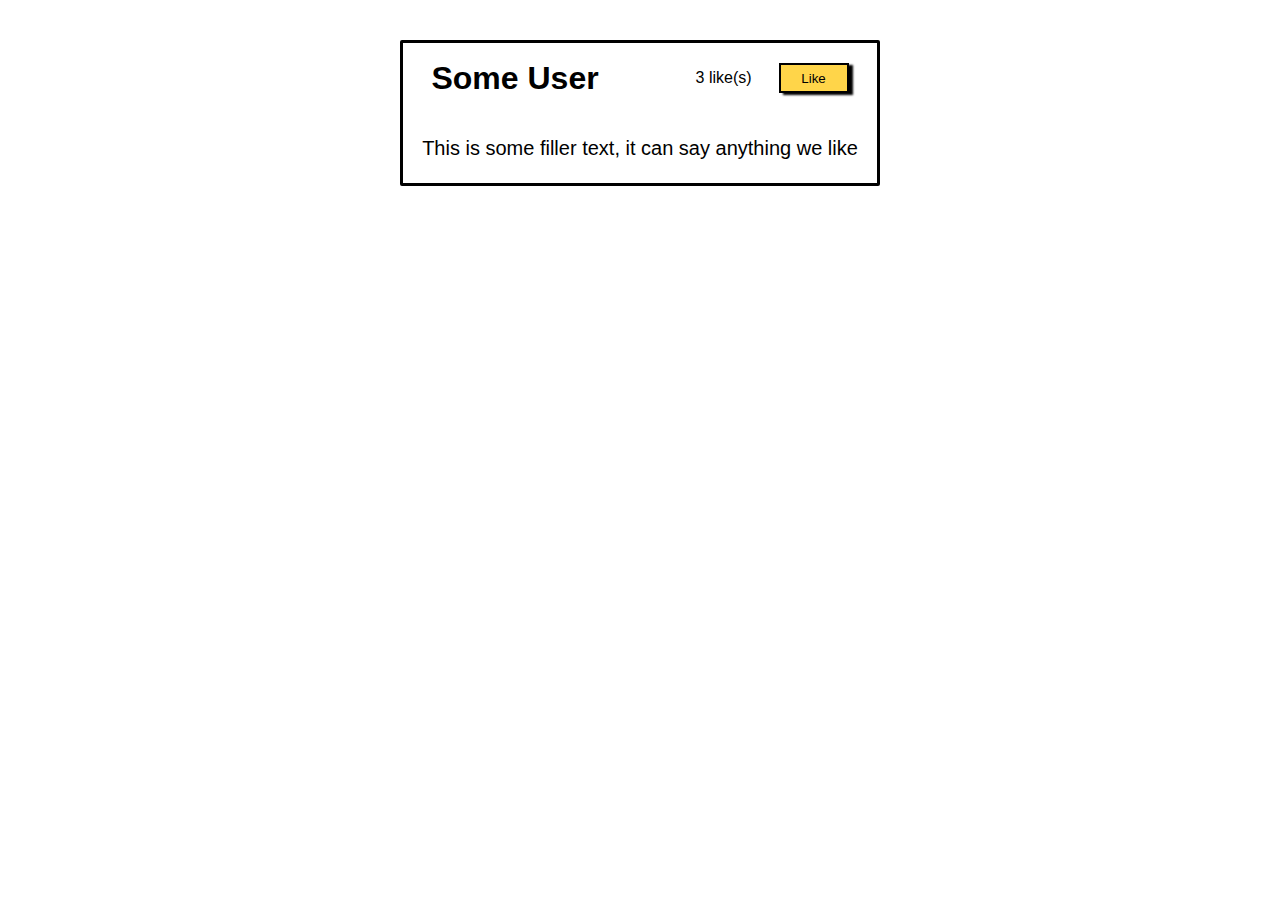
<file: Likes_Pt1/index.html>
<!DOCTYPE html>
<html lang="en">
<head>
    <meta charset="UTF-8">
    <meta http-equiv="X-UA-Compatible" content="IE=edge">
    <meta name="viewport" content="width=device-width, initial-scale=1.0">
    <link rel="stylesheet" href="./style.css">
    <title>Document</title>
</head>
<body>
    <main>
        <div class="container flexed">
            <div id="top" class="row flexed">
                <h1>Some User</h1>
                <span id="counter">3 like(s)</span>
                <button class="like-btn" onclick="like()">Like</button>
            </div>
            <div id="bottom" class="row flexed">
                <p>This is some filler text, it can say anything we like</p>
            </div>
        </div>
    </main>
    <script src="./script.js"></script>
</body>
</html>
</file>
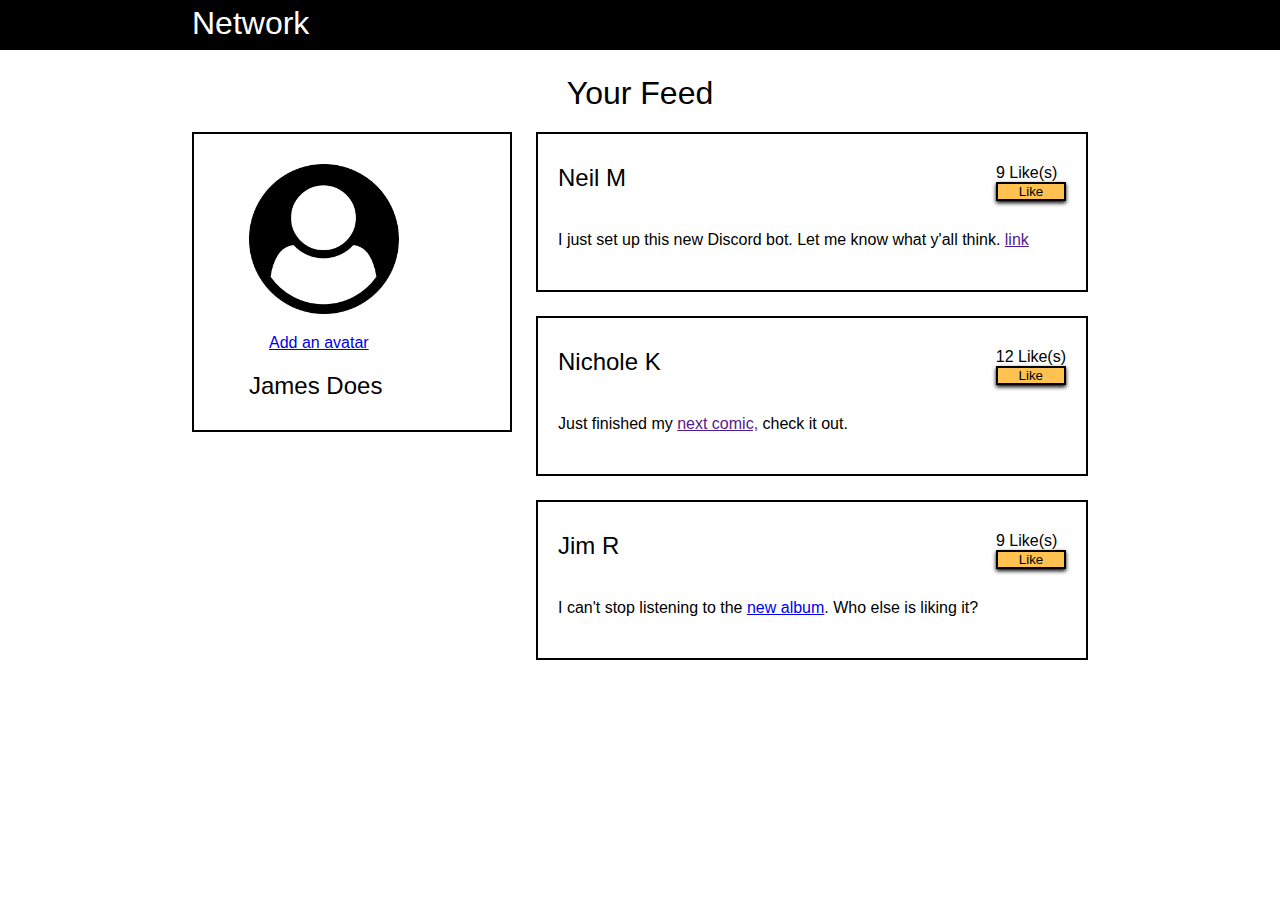
<file: Likes_Pt2/index.html>
<!DOCTYPE html>
<html lang="en">

<head>
    <meta charset="UTF-8">
    <meta http-equiv="X-UA-Compatible" content="IE=edge">
    <meta name="viewport" content="width=device-width, initial-scale=1.0">
    <link rel="stylesheet" href="./style.css">
    <title>Document</title>
</head>

<body>
    <nav>
        <div class="container">
            <h1>
                Network
            </h1>
        </div>
    </nav>
    <main>
        <h1 id="feed">Your Feed</h1>
        <div class="container flexed">
            <div id="col-left" class="column">
                <div class="flexed">
                    <img src="./images/user-circle.png" alt="user icon">
                </div>
                <div id="avatar">
                    <a href="#">Add an avatar</a>
                </div>
                <div class="flexed">
                    <h2 id="username">James Does</h2>
                </div>
            </div>
            <div id="col-right" class="column">
                <div class="row">
                    <div class="rowtop flexed">
                        <h2>Neil M</h2>
                        <div class="likes">
                            <p id="post1">9 Like(s)</p>
                            <button class="like-btn" onclick="like(0)">Like</button>
                        </div>
                    </div>
                    <div class="rowbot">
                        <p>I just set up this new Discord bot. Let me know what y'all think. <a href="">link</a></p>
                    </div>
                </div>
                <div class="row">
                    <div class="rowtop flexed">
                        <h2>Nichole K</h2>
                        <div class="likes">
                            <p id="post2">12 Like(s)</p>
                            <button class="like-btn" onclick="like(1)">Like</button>
                        </div>
                    </div>
                    <div class="rowbot">
                        <p>Just finished my <a href="">next comic,</a> check it out.</p>
                    </div>
                </div>
                <div class="row">
                    <div class="rowtop flexed">
                        <h2>Jim R</h2>
                        <div class="likes">
                            <p id="post3">9 Like(s)</p>
                            <button class="like-btn" onclick="like(2)">Like</button>
                        </div>
                    </div>
                    <div class="rowbot">
                        <p>I can't stop listening to the <a href="#">new album</a>. Who else is liking it?</p>
                    </div>
                </div>
            </div>
        </div>
    </main>
    <script src="./script.js"></script>
</body>

</html>
</file>
<file: Likes_Pt1/style.css>
* {
    margin: 0;
    padding: 0;
    box-sizing: border-box;
    font-family: sans-serif;
}

main {
    display: flex;
    padding: 40px;
}

.container {
    margin: 0 auto;
    min-height: 140px;
    width: 40%;
    background-color: white;
    border: 3px solid black;
    border-radius: 2px;
    flex-direction: column;
}

.flexed {
    display: flex;
    align-items: center;
    justify-content: space-around;
}

.row {
    width: 100%;
    min-height: 70px;
    padding: 15px;
}
#top span {
    margin-left: 40px;
    padding-left: 30px;
}

button {
    min-height: 30px;
    width: 70px;
    background-color: rgb(255, 213, 73);
    border: 2px solid black;
    box-shadow: black 4px 2px 2px 0;
}

#bottom p {
    font-size: 20px;
}
</file>
<file: Likes_Pt2/style.css>
* {
    margin: 0;
    padding: 0;
    box-sizing: border-box;
    font-family: sans-serif;
    font-weight: lighter;
    /* border: 5px dotted red; */
}
nav {
    background-color: black;
    min-height: 50px;
}

.container {
    width: 70%;
    margin: 0 auto;
    gap: 1.5em;
}

.flexed {
    margin: 0 auto;
    display: flex;
    justify-content: space-between;
}

h1  {
    color: white;
    align-items: left;
    font-size: 2em;
    padding-top: 5px;
}
#feed {
    color: black;
    text-align: center;
    margin: 20px;
}

.column {
    
}

#col-left {
    border: 2px solid black;
    height: 300px;
    flex: 1;
    padding: 20px;
}

img {
    width: 150px;
    margin: 10px 25px 0 35px;
}

#avatar {
    margin: 20px auto 0 55px;
}

#username {
    margin: 20px auto auto 35px;
}

#col-right {
    min-height: 120px;
    flex: 2;
}

.row {
    min-height: 160px;
    width: 100%;
    border: 2px solid black;
    margin-bottom: 1.5em;
}  

.rowtop {
    gap: 40px;
    margin: 30px 20px;
}

.rowbot {
    margin: 20px;
}

button {
    background-color: rgb(255, 194, 80);
    color: black;
    border: black solid 2px;
    width: 70px;
    box-shadow: black 0 2px 4px 0;
}
</file>
